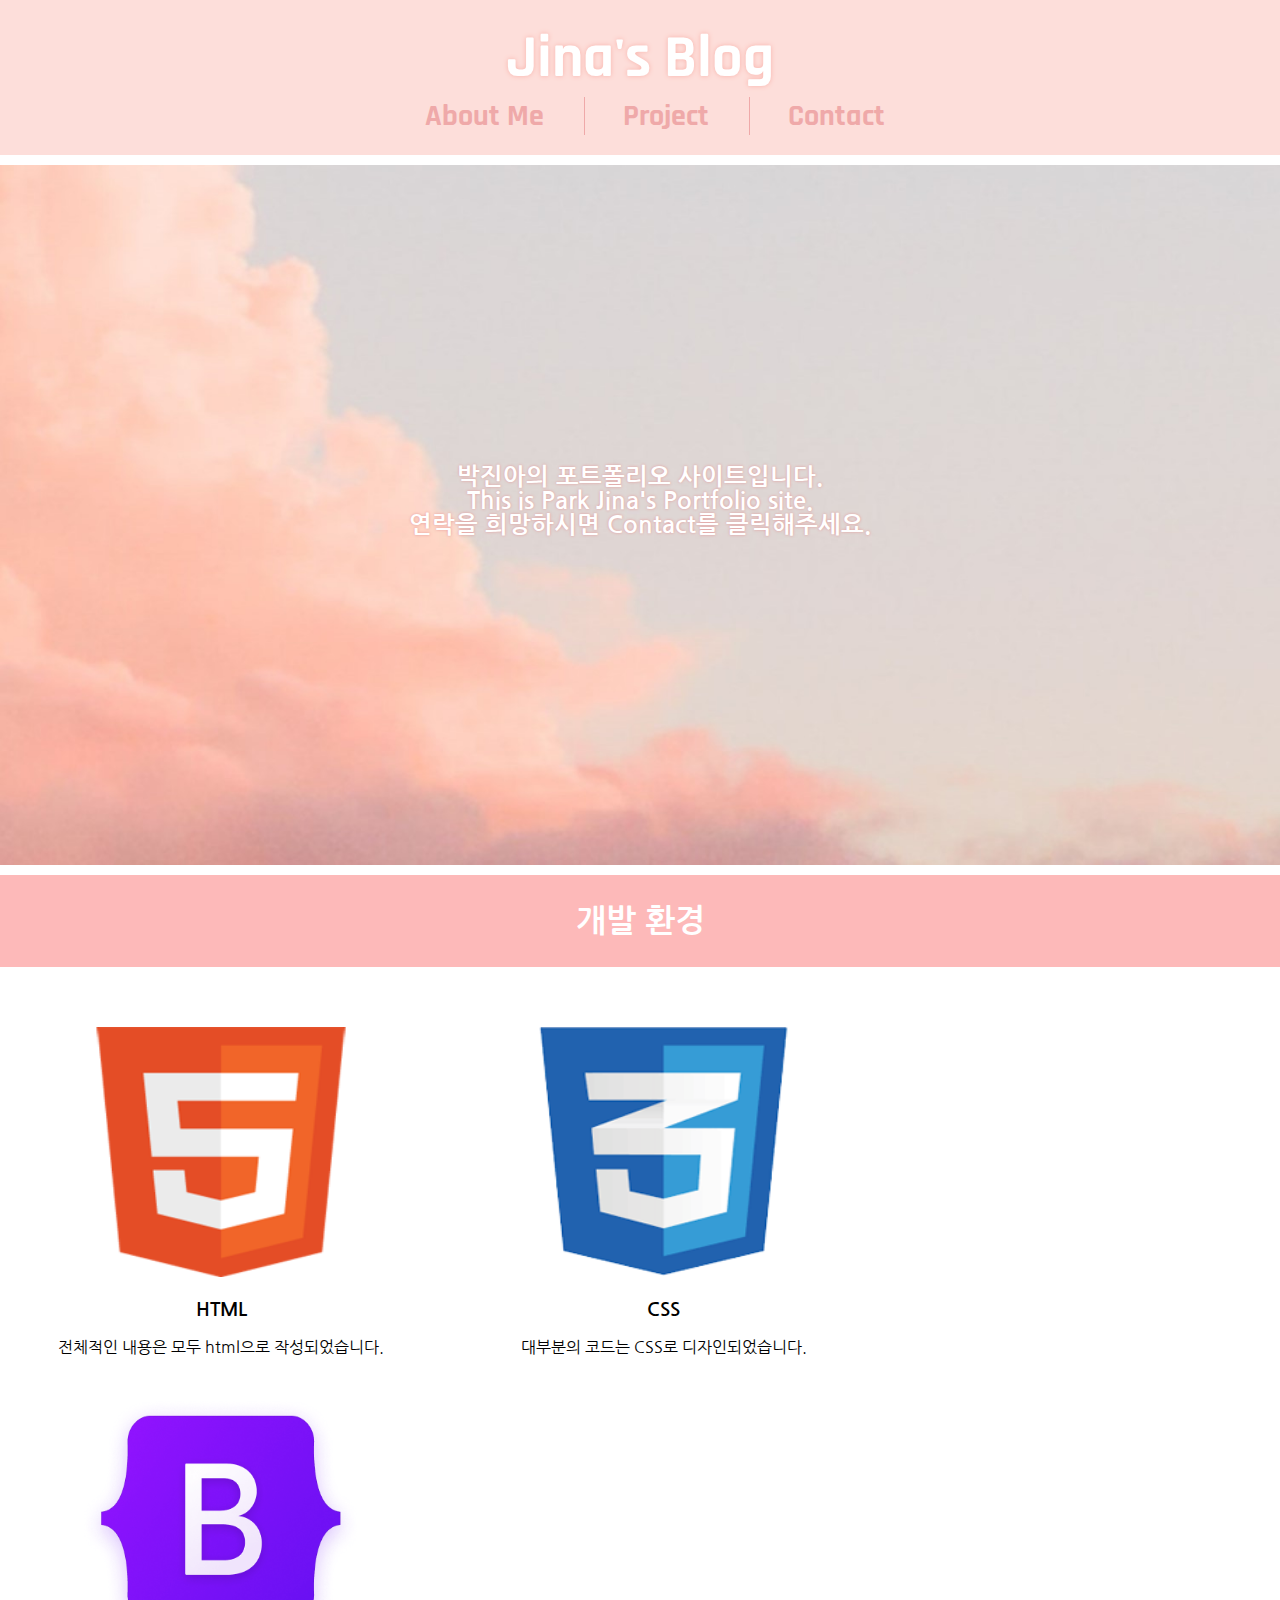
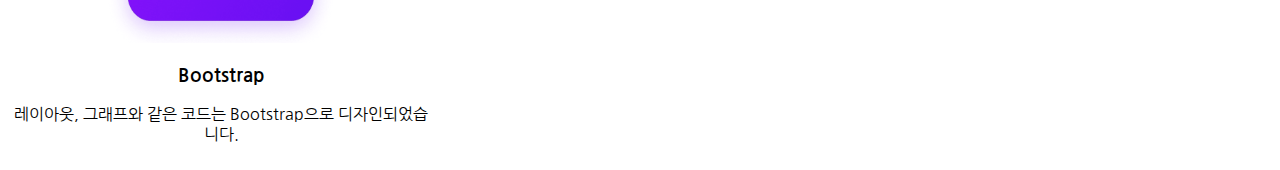
<file: index.html>
<!DOCTYPE html>
<html lang="ko">
  <head>
    <meta charset="UTF-8" />
    <meta http-equiv="X-UA-Compatible" content="IE=edge" />
    <meta name="viewport" content="width=device-width, initial-scale=1.0" />
    <link rel="stylesheet" href="style.css" />
    <title>Profile</title>
    <link
      href="https://cdn.jsdelivr.net/npm/bootstrap@5.3.0-alpha3/dist/css/bootstrap.min.css"
      rel="stylesheet"
      integrity="sha384-KK94CHFLLe+nY2dmCWGMq91rCGa5gtU4mk92HdvYe+M/SXH301p5ILy+dN9+nJOZ"
      crossorigin="anonymous"
    />
    <link rel="preconnect" href="https://fonts.googleapis.com" />
    <link rel="preconnect" href="https://fonts.gstatic.com" crossorigin />
    <link
      href="https://fonts.googleapis.com/css2?family=Nanum+Gothic&family=Rajdhani&display=swap"
      rel="stylesheet"
    />
  </head>
  <body>
    <nav>
      <a href="index.html"><h1 id="main">Jina's Blog</h1></a>
      <ul id="nav-bar">
        <li><a href="about.html">About Me</a></li>
        <li><a href="project.html">Project</a></li>
        <li><a href="contact.html">Contact</a></li>
      </ul>
    </nav>

    <div id="background">
      <p>
        박진아의 포트폴리오 사이트입니다. <br />
        This is Park Jina's Portfolio site. <br />
        연락을 희망하시면 Contact를 클릭해주세요.
      </p>
    </div>

    <div id="boxes">
      <h2>개발 환경</h2>
      <div class="box">
        <img src="./img/logo_html.png" />
        <h3>HTML</h3>
        <p>전체적인 내용은 모두 html으로 작성되었습니다.</p>
      </div>
      <div class="box">
        <img src="./img/logo_css.png" />
        <h3>CSS</h3>
        <p>대부분의 코드는 CSS로 디자인되었습니다.</p>
      </div>
      <div class="box">
        <img src="./img/logo_bootstrap.png" />
        <h3>Bootstrap</h3>
        <p>레이아웃, 그래프와 같은 코드는 Bootstrap으로 디자인되었습니다.</p>
      </div>
    </div>
  </body>
</html>
</file>
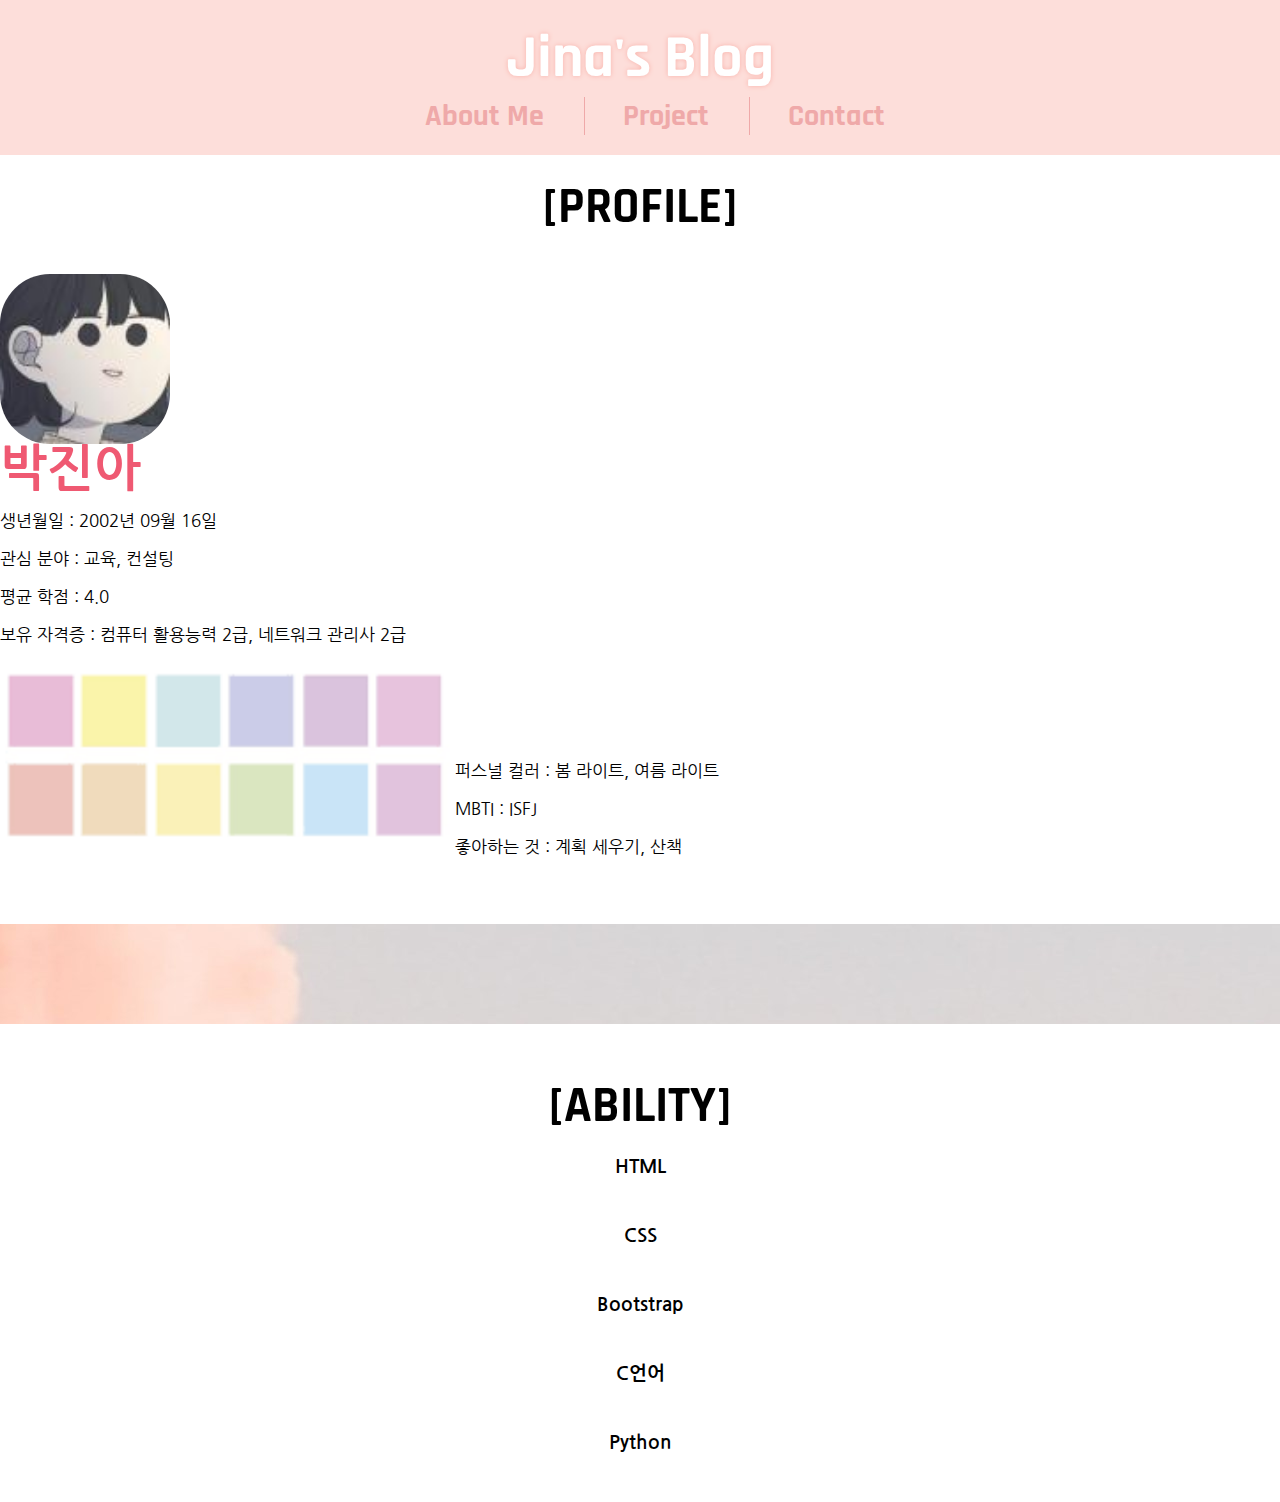
<file: about.html>
<!DOCTYPE html>
<html lang="ko">
  <head>
    <meta charset="UTF-8" />
    <meta http-equiv="X-UA-Compatible" content="IE=edge" />
    <meta name="viewport" content="width=device-width, initial-scale=1.0" />
    <link rel="stylesheet" href="style.css" />
    <title>Profile</title>
    <link
      href="https://cdn.jsdelivr.net/npm/bootstrap@5.3.0-alpha3/dist/css/bootstrap.min.css"
      rel="stylesheet"
      integrity="sha384-KK94CHFLLe+nY2dmCWGMq91rCGa5gtU4mk92HdvYe+M/SXH301p5ILy+dN9+nJOZ"
      crossorigin="anonymous"
    />
    <link rel="preconnect" href="https://fonts.googleapis.com" />
    <link rel="preconnect" href="https://fonts.gstatic.com" crossorigin />
    <link
      href="https://fonts.googleapis.com/css2?family=Nanum+Gothic&family=Rajdhani&display=swap"
      rel="stylesheet"
    />
  </head>
  <body>
    <nav>
      <a href="index.html"><h1 id="main">Jina's Blog</h1></a>
      <ul id="nav-bar">
        <li><a href="about.html">About Me</a></li>
        <li><a href="project.html">Project</a></li>
        <li><a href="contact.html">Contact</a></li>
      </ul>
    </nav>

    <div class="tag">[PROFILE]</div>
    <div class="container" id="content">
      <div class="row align-items-center text-center">
        <div class="col">
          <img src="./img/bareum.jfif" id="bareum" />
          <div id="profile">
            <p id="name">박진아</p>
            <p>생년월일 : 2002년 09월 16일</p>
            <p>관심 분야 : 교육, 컨설팅</p>
            <p>평균 학점 : 4.0</p>
            <p>보유 자격증 : 컴퓨터 활용능력 2급, 네트워크 관리사 2급</p>
          </div>
        </div>
        <div class="col">
          <img src="./img/personal.png" id="personal" />
          <div id="tmi">
            <p>퍼스널 컬러 : 봄 라이트, 여름 라이트</p>
            <p>MBTI : ISFJ</p>
            <p>좋아하는 것 : 계획 세우기, 산책</p>
          </div>
        </div>
      </div>
    </div>

    <div id="can"></div>

    <div class="tag">[ABILITY]</div>
    <div id="ability">
      <h3 id="html">HTML</h3>
      <div
        class="progress"
        role="progressbar"
        aria-valuenow="50"
        aria-valuemin="0"
        aria-valuemax="100"
      >
        <div class="progress-bar bg-danger" style="width: 50%"></div>
      </div>

      <h3 id="CSS">CSS</h3>
      <div
        class="progress"
        role="progressbar"
        aria-valuenow="40"
        aria-valuemin="0"
        aria-valuemax="100"
      >
        <div class="progress-bar bg-danger" style="width: 40%"></div>
      </div>
      <h3 id="Bootstrap">Bootstrap</h3>
      <div
        class="progress"
        role="progressbar"
        aria-valuenow="35"
        aria-valuemin="0"
        aria-valuemax="100"
      >
        <div class="progress-bar bg-danger" style="width: 35%"></div>
      </div>
      <h3 id="C">C언어</h3>
      <div
        class="progress"
        role="progressbar"
        aria-valuenow="60"
        aria-valuemin="0"
        aria-valuemax="100"
      >
        <div class="progress-bar bg-danger" style="width: 60%"></div>
      </div>
      <h3 id="python">Python</h3>
      <div
        class="progress"
        role="progressbar"
        aria-valuenow="60"
        aria-valuemin="0"
        aria-valuemax="100"
      >
        <div class="progress-bar bg-danger" style="width: 60%"></div>
      </div>
    </div>

    <script
      src="https://cdn.jsdelivr.net/npm/bootstrap@5.3.0-alpha3/dist/js/bootstrap.bundle.min.js"
      integrity="sha384-ENjdO4Dr2bkBIFxQpeoTz1HIcje39Wm4jDKdf19U8gI4ddQ3GYNS7NTKfAdVQSZe"
      crossorigin="anonymous"
    ></script>
    <script
      src="https://cdn.jsdelivr.net/npm/@popperjs/core@2.11.7/dist/umd/popper.min.js"
      integrity="sha384-zYPOMqeu1DAVkHiLqWBUTcbYfZ8osu1Nd6Z89ify25QV9guujx43ITvfi12/QExE"
      crossorigin="anonymous"
    ></script>
    <script
      src="https://cdn.jsdelivr.net/npm/bootstrap@5.3.0-alpha3/dist/js/bootstrap.min.js"
      integrity="sha384-Y4oOpwW3duJdCWv5ly8SCFYWqFDsfob/3GkgExXKV4idmbt98QcxXYs9UoXAB7BZ"
      crossorigin="anonymous"
    ></script>
  </body>
</html>
</file>
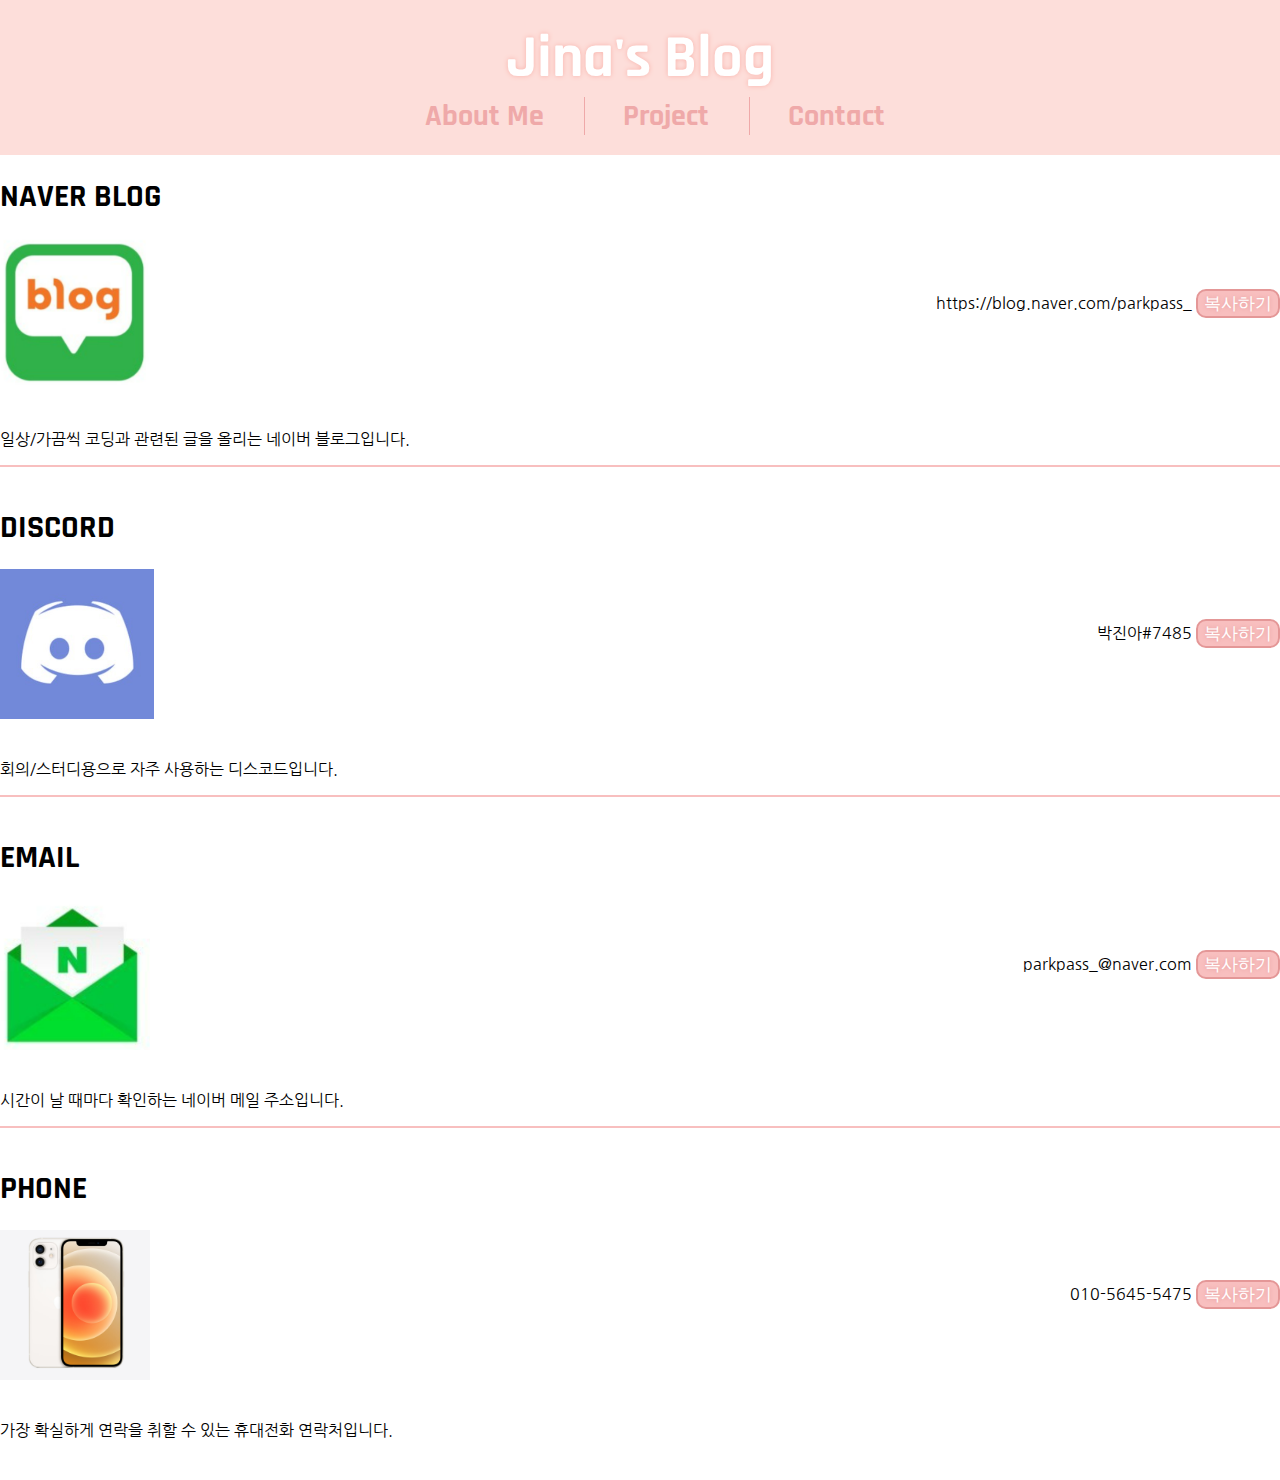
<file: contact.html>
<!DOCTYPE html>
<html lang="ko">
  <head>
    <meta charset="UTF-8" />
    <meta http-equiv="X-UA-Compatible" content="IE=edge" />
    <meta name="viewport" content="width=device-width, initial-scale=1.0" />
    <link rel="stylesheet" href="style.css" />
    <title>Profile</title>
    <link
      href="https://cdn.jsdelivr.net/npm/bootstrap@5.3.0-alpha3/dist/css/bootstrap.min.css"
      rel="stylesheet"
      integrity="sha384-KK94CHFLLe+nY2dmCWGMq91rCGa5gtU4mk92HdvYe+M/SXH301p5ILy+dN9+nJOZ"
      crossorigin="anonymous"
    />
    <link rel="preconnect" href="https://fonts.googleapis.com" />
    <link rel="preconnect" href="https://fonts.gstatic.com" crossorigin />
    <link
      href="https://fonts.googleapis.com/css2?family=Nanum+Gothic&family=Rajdhani&display=swap"
      rel="stylesheet"
    />
  </head>
  <body>
    <nav>
      <a href="index.html"><h1 id="main">Jina's Blog</h1></a>
      <ul id="nav-bar">
        <li><a href="about.html">About Me</a></li>
        <li><a href="project.html">Project</a></li>
        <li><a href="contact.html">Contact</a></li>
      </ul>
    </nav>

    <section id="contact">
      <div class="container">
        <h1>NAVER BLOG</h1>
        <a href="https://blog.naver.com/parkpass_">
          <img src="./img/naver_blog.png"
        /></a>
        <span class="link"
          >https://blog.naver.com/parkpass_
          <button class="copy">복사하기</button></span
        >
        <p>일상/가끔씩 코딩과 관련된 글을 올리는 네이버 블로그입니다.</p>
      </div>
      <div class="container">
        <h1>DISCORD</h1>
        <img src="./img/discord.jpg" title="박진아#7485" />
        <span class="link"
          >박진아#7485 <button class="copy">복사하기</button></span
        >
        <p>회의/스터디용으로 자주 사용하는 디스코드입니다.</p>
      </div>
      <div class="container">
        <h1>EMAIL</h1>
        <img src="./img/mail.png" title="parkpass_@naver.com" />
        <span class="link"
          >parkpass_@naver.com <button class="copy">복사하기</button></span
        >
        <p>시간이 날 때마다 확인하는 네이버 메일 주소입니다.</p>
      </div>
      <div class="container">
        <h1>PHONE</h1>
        <img src="./img/phone.png" title="010-5645-5475" />
        <span class="link"
          >010-5645-5475 <button class="copy">복사하기</button></span
        >
        <p>가장 확실하게 연락을 취할 수 있는 휴대전화 연락처입니다.</p>
      </div>
    </section>
  </body>
</html>
</file>
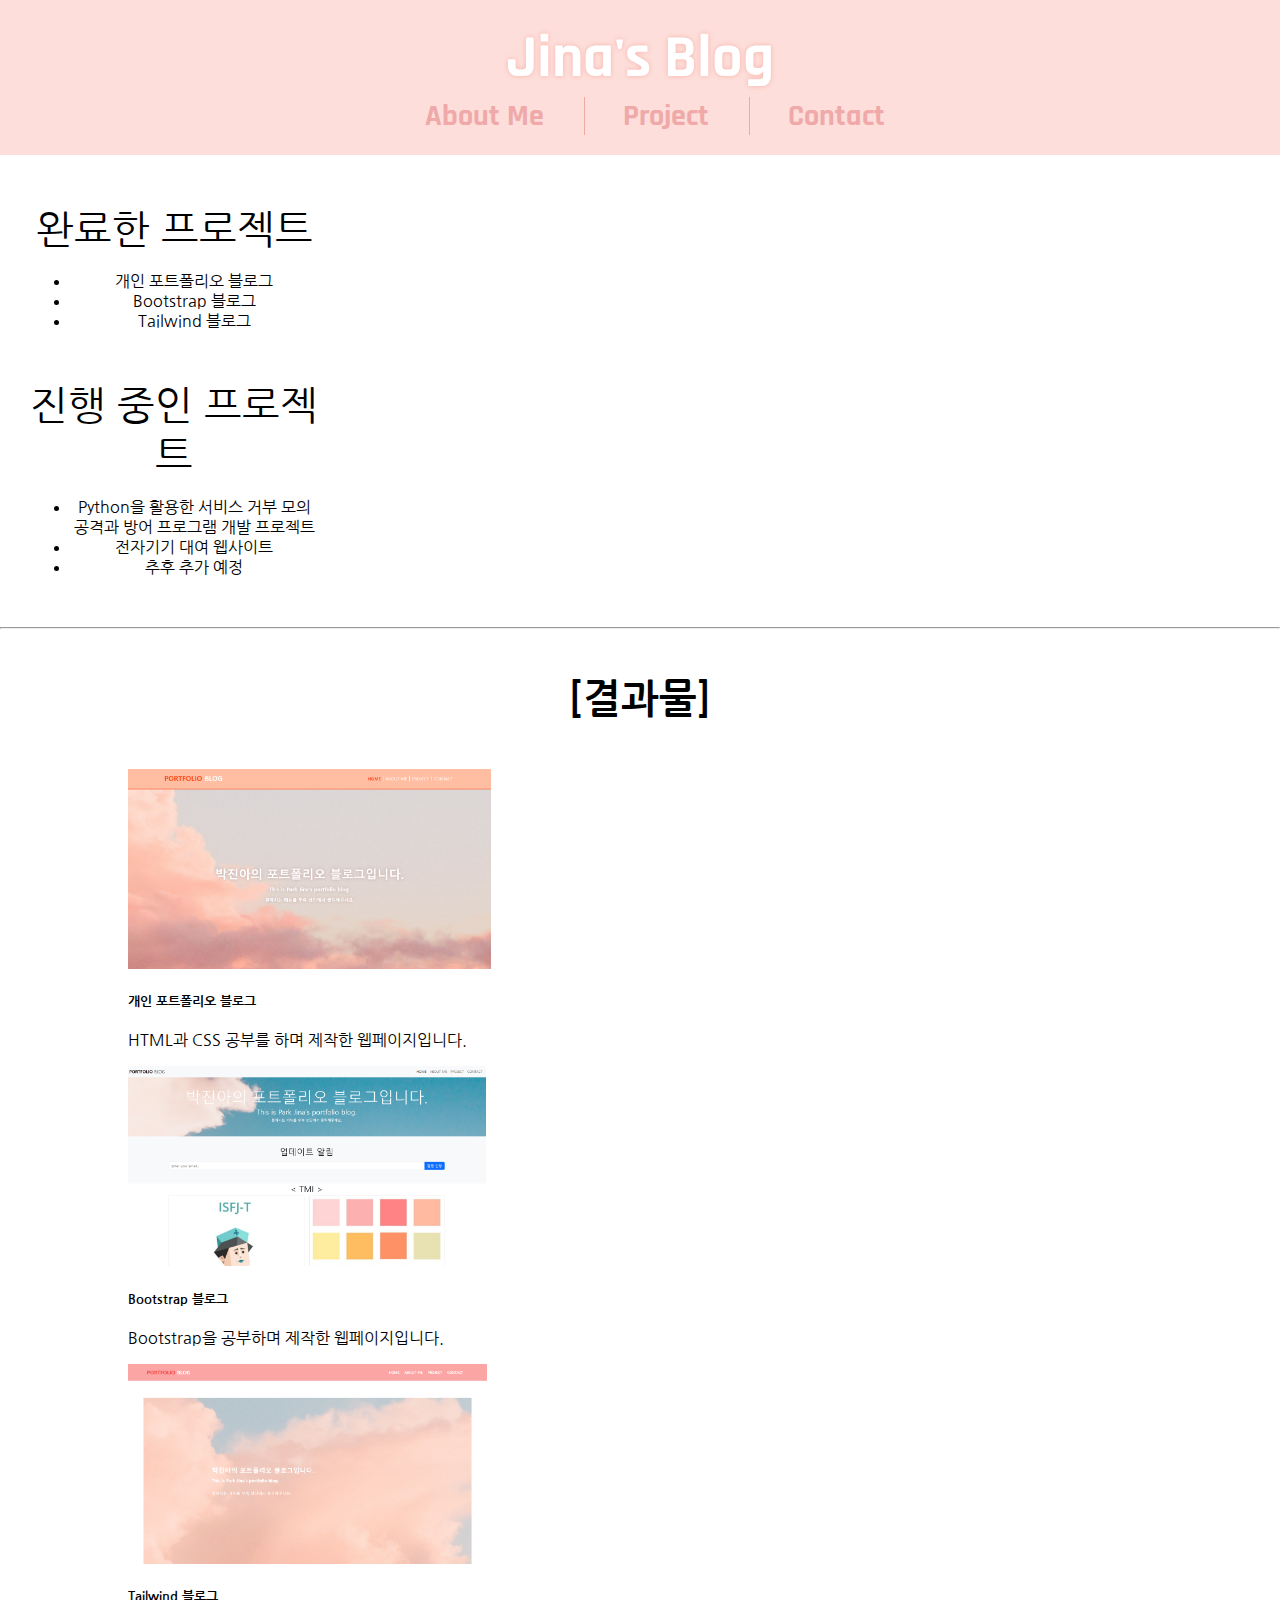
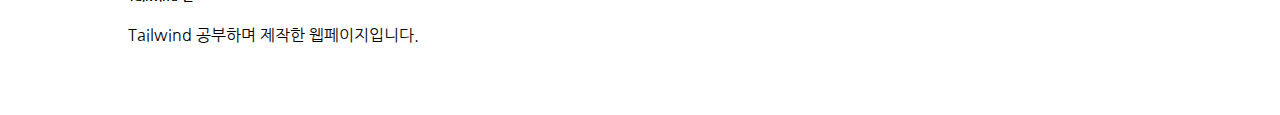
<file: project.html>
<!DOCTYPE html>
<html lang="ko">
  <head>
    <meta charset="UTF-8" />
    <meta http-equiv="X-UA-Compatible" content="IE=edge" />
    <meta name="viewport" content="width=device-width, initial-scale=1.0" />
    <link rel="stylesheet" href="style.css" />
    <title>Profile</title>
    <link
      href="https://cdn.jsdelivr.net/npm/bootstrap@5.3.0-alpha3/dist/css/bootstrap.min.css"
      rel="stylesheet"
      integrity="sha384-KK94CHFLLe+nY2dmCWGMq91rCGa5gtU4mk92HdvYe+M/SXH301p5ILy+dN9+nJOZ"
      crossorigin="anonymous"
    />
    <link rel="preconnect" href="https://fonts.googleapis.com" />
    <link rel="preconnect" href="https://fonts.gstatic.com" crossorigin />
    <link
      href="https://fonts.googleapis.com/css2?family=Nanum+Gothic&family=Rajdhani&display=swap"
      rel="stylesheet"
    />
  </head>
  <body>
    <nav>
      <a href="index.html"><h1 id="main">Jina's Blog</h1></a>
      <ul id="nav-bar">
        <li><a href="about.html">About Me</a></li>
        <li><a href="project.html">Project</a></li>
        <li><a href="contact.html">Contact</a></li>
      </ul>
    </nav>

    <div class="project row">
      <div class="card col" style="width: 18rem">
        <div class="card-header">완료한 프로젝트</div>
        <ul class="list-group list-group-flush">
          <li class="list-group-item">개인 포트폴리오 블로그</li>
          <li class="list-group-item">Bootstrap 블로그</li>
          <li class="list-group-item">Tailwind 블로그</li>
        </ul>
      </div>
      <div class="card col" style="width: 18rem">
        <div class="card-header">진행 중인 프로젝트</div>
        <ul class="list-group list-group-flush">
          <li class="list-group-item">
            Python을 활용한 서비스 거부 모의 공격과 방어 프로그램 개발 프로젝트
          </li>
          <li class="list-group-item">전자기기 대여 웹사이트</li>
          <li class="list-group-item">추후 추가 예정</li>
        </ul>
      </div>
    </div>

    <hr />

    <h2 id="result">[결과물]</h2>
    <div class="card-group">
      <div class="card">
        <a href="https://github.com/Parkpasss/portfolio_blog"
          ><img src="./img/maru.png" class="card-img-top"
        /></a>
        <div class="card-body">
          <h5 class="card-title">개인 포트폴리오 블로그</h5>
          <p class="card-text">HTML과 CSS 공부를 하며 제작한 웹페이지입니다.</p>
        </div>
      </div>
      <div class="card">
        <a href="https://github.com/Parkpasss/BootstrapBlog"
          ><img src="./img/2022.png" class="card-img-top"
        /></a>
        <div class="card-body">
          <h5 class="card-title">Bootstrap 블로그</h5>
          <p class="card-text">Bootstrap을 공부하며 제작한 웹페이지입니다.</p>
        </div>
      </div>
      <div class="card">
        <a href="https://github.com/Parkpasss/TailwindBlog"
          ><img src="./img/quiz.png" class="card-img-top"
        /></a>
        <div class="card-body">
          <h5 class="card-title">Tailwind 블로그</h5>
          <p class="card-text">Tailwind 공부하며 제작한 웹페이지입니다.</p>
        </div>
      </div>
    </div>
  </body>
</html>
</file>
<file: style.css>
body {
  padding: 0px;
  margin: 0px;
  font-family: 'Nanum Gothic', sans-serif;
  font-family: 'Rajdhani', sans-serif;
}

nav ul {
  list-style-type: none;
  text-align: center;
  font-size: 30px;
  margin-top: 0px;
  padding-bottom: 20px;
  margin-bottom: 10px;
}

nav a {
  color: #efa9a9;
  font-weight: bold;
  text-decoration: none;
}

#nav-bar a {
  color: #efa9a9;
  font-weight: bold;
  text-decoration: none;
  border-right: #efa9a9 1px solid;
  padding-right: 40px;
  padding-left: 30px;
}

#background {
  background-image: url("./img/sky.jpg");
  background-repeat: no-repeat;
  background-size: cover;
  height: 700px;
  text-align: center;
  vertical-align: middle;
  font-family: 'Nanum Gothic', sans-serif;
}

#background p {
  margin: 0px;
  padding-top: 300px;
  color: white;
  font-weight: bold;
  font-size: x-large;
  text-shadow: 0px 0px 3px #e49797;
  
}

#nav-bar > li:last-child > a {
  border-right: none;
}

nav {
  background-color: #fddeda;
}

nav li {
  display: inline-block;
  text-align: center;
  font-family: 'Rajdhani', sans-serif;
}

#main {
  margin-top: 0px;
  margin-bottom: 0px;
  padding-top: 20px;
  text-align: center;
  font-size: 60px;
  color:white;
  text-shadow: 0px 0px 5px #f9b2aa;
  font-family: 'Rajdhani', sans-serif;
  font-weight: bold;
}

#update, #up_btn, #email {
  font-family: 'Nanum Gothic', sans-serif;
}

#boxes {
  font-family: 'Nanum Gothic', sans-serif;

}

#boxes .box img {
  width: 280px;
  height: 250px;
}

#boxes .box {
  float: left;
  text-align: center;
  width: 33%;
  padding: 10px
  
}

#boxes h2 {
  text-align: center;
  font-weight: bold;
  font-size: xx-large;
  background-color: #fdb9b9;
  padding-top: 30px;
  padding-bottom: 30px;
  margin-top: 10px;
  margin-bottom: 50px;
  color: white;
}

#nav-bar li a:hover {
  color: #c16868;
}

/* 여기부턴 about.html */

#bareum {
  border-radius: 50px;
  height: 170px;
  width: 170px;
  display: inline-block;
  vertical-align: top;
  margin-top: 35px;
}

#name {
  color: rgb(239, 89, 114);
  font-size: 50px;
  font-weight: bolder;
  margin: 0px;
}

#content {
  font-family: 'Nanum Gothic', sans-serif;
  font-size: 17px;
}

#personal {
  display: inline-block;
  width: 450px;
}

#content #tmi {
  display: inline-block;
}

#can {
  background-image: url(./img/sky.jpg);
  height: 100px;
  margin: 50px 0px;
}

.tag {
  margin-top: 20px;
  font-size: 50px;
  text-align: center;
  font-family: 'Rajdhani', sans-serif;
  font-weight: bolder;
}

.progress {
  margin: 0px 50px 50px 50px;
}

#ability h3{
  text-align: center;
  margin-bottom: 10px;
  font-family: 'Nanum Gothic', sans-serif;
}

/* 여기부턴 project.html */
.project .col{
  margin: 50px 30px;
}

.project .card {
  padding:0px;
}

.project {
  text-align: center;
  font-family: 'Nanum Gothic', sans-serif;
}

.card-header {
  font-size: 40px;
}


.card-img-top {
  height: 200px;
}

.card-group {
  width: 80%;
  margin: 50px 10% 70px 10%;
  font-family: 'Nanum Gothic', sans-serif;
}

.project ul > li:hover {
  font-weight: bold;
}

#result {
  text-align: center;
  font-size: 40px;
  font-family: 'Nanum Gothic', sans-serif;
  margin-top: 50px;
}

/* 여기부터는 contact.html */

#contact {
  font-family: 'Nanum Gothic', sans-serif;
}

#contact img {
  height: 150px;
  margin-bottom: 20px;
}

.link {
  float: right;
  padding-top: 50px;
}

#contact .container h1 {
  font-family: 'Rajdhani', sans-serif;
}

.copy {
  background-color: #f8bfbf;
  border: #e49797 2px solid;
  border-radius: 10px;
  color: white;
  font-size: 17px;
  text-shadow: #e49797 0px 0px 4px;
}

#contact .container {
  margin-bottom: 40px;
  border-bottom: #f8bfbf 2px solid;
}

#contact .container:last-child {
  border:none;
}

.copy:hover {
  background-color: #fb9b9b;
  border: #f77e7e 2px solid;
}
</file>
